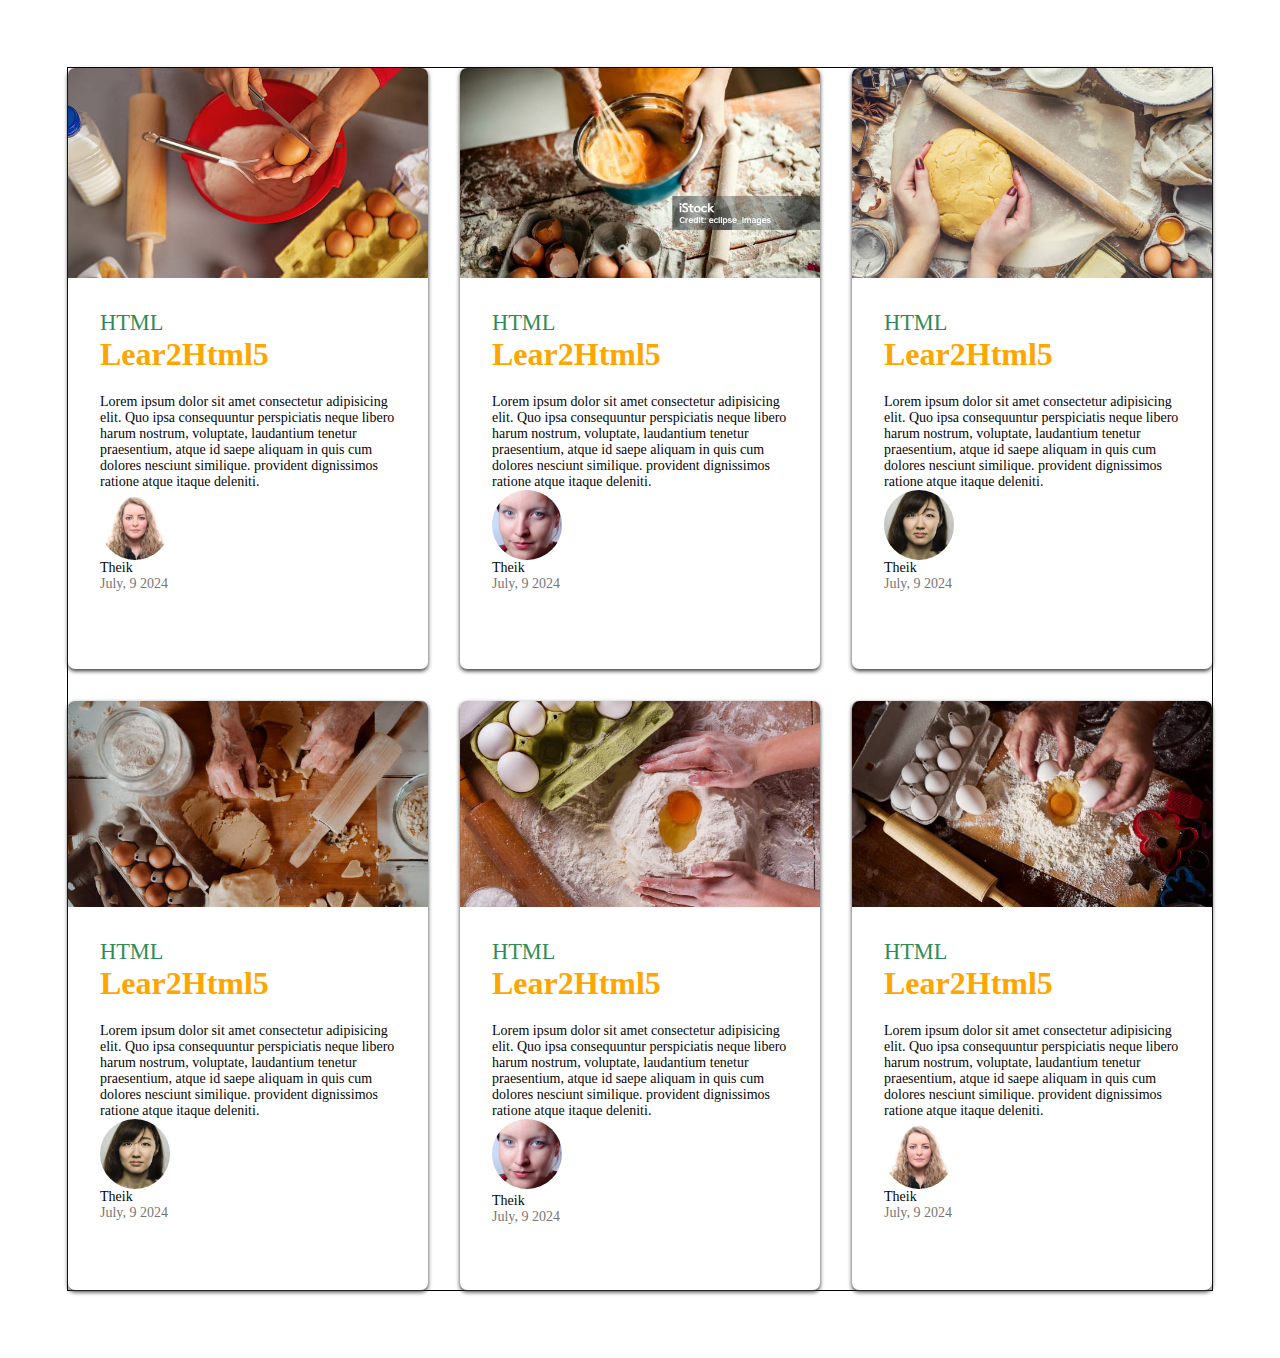
<file: index.html>
<!DOCTYPE html>
<html lang="en">
<head>
    <meta charset="UTF-8">
    <meta name="viewport" content="width=device-width, initial-scale=1.0">
    <title>Web-Layout-Card-Desing</title>
    <link rel="stylesheet" href="./style.css">
</head>
<body>
    <section class="card-container">
        <article class="card">
            <a class="card-link" href="#">
                <img src="./images/c1p.jpg" alt="baking cake image" class="card-img">
                <div class="card-body">
                    <span class="card-category">HTML</span>
                    <h2 class="card-title">Lear2Html5</h2>
                    <p class="card-description">Lorem ipsum dolor sit amet consectetur adipisicing elit. Quo ipsa consequuntur perspiciatis neque libero harum nostrum, voluptate, laudantium tenetur praesentium, atque id saepe aliquam in quis cum dolores nesciunt similique.
                    provident dignissimos ratione atque itaque deleniti.</p>
                   <div class="class card-post-info">
                    <img src="./images/f1f.jpg" alt="the girl who bake the cake" class="card-avatar">
                   </div> 
                   <div class="class card-auther">Theik
                   </div>
                   <time datetime="" class="card-date">July, 9 2024</time>

                </div>
            </a>
        </article>
        <article class="card">
            <a class="card-link" href="#">
                <img src="./images/c2p.jpg" alt="baking cake image" class="card-img">
                <div class="card-body">
                    <span class="card-category">HTML</span>
                    <h2 class="card-title">Lear2Html5</h2>
                    <p class="card-description">Lorem ipsum dolor sit amet consectetur adipisicing elit. Quo ipsa consequuntur perspiciatis neque libero harum nostrum, voluptate, laudantium tenetur praesentium, atque id saepe aliquam in quis cum dolores nesciunt similique.
                    provident dignissimos ratione atque itaque deleniti.</p>
                   <div class="card-post-info">
                    <img src="./images/f2f.jpg" alt="the girl who bake the cake" class="card-avatar">
                   </div> 
                   <div class="class card-auther">Theik
                   </div>
                   <time datetime="" class="card-date">July, 9 2024</time>

                </div>
            </a>
        </article>
  
   
        <article class="card">
            <a class="card-link" href="#">
                <img src="./images/c3p.jpg" alt="baking cake image" class="card-img">
                <div class="card-body">
                    <span class="card-category">HTML</span>
                    <h2 class="card-title">Lear2Html5</h2>
                    <p class="card-description">Lorem ipsum dolor sit amet consectetur adipisicing elit. Quo ipsa consequuntur perspiciatis neque libero harum nostrum, voluptate, laudantium tenetur praesentium, atque id saepe aliquam in quis cum dolores nesciunt similique.
                    provident dignissimos ratione atque itaque deleniti.</p>
                   <div class="card-post-info">
                    <img src="./images/f3f.jpg" alt="the girl who bake the cake" class="card-avatar">
                   </div> 
                   <div class="card-auther">Theik
                   </div>
                   <time datetime="" class="card-date">July, 9 2024</time>

                </div>
            </a>
        </article>
        <article class="card">
            <a class="card-link" href="#">
                <img src="./images/c4p.jpg" alt="baking cake image" class="card-img">
                <div class="card-body">
                    <span class="card-category">HTML</span>
                    <h2 class="card-title">Lear2Html5</h2>
                    <p class="card-description">Lorem ipsum dolor sit amet consectetur adipisicing elit. Quo ipsa consequuntur perspiciatis neque libero harum nostrum, voluptate, laudantium tenetur praesentium, atque id saepe aliquam in quis cum dolores nesciunt similique.
                    provident dignissimos ratione atque itaque deleniti.</p>
                   <div class="card-post-info">
                    <img src="./images/f3f.jpg" alt="the girl who bake the cake" class="card-avatar">
                   </div> 
                   <div class="card-auther">Theik
                   </div>
                   <time datetime="" class="card-date">July, 9 2024</time>

                </div>
            </a>
        </article>
        <article class="card">
            <a class="card-link" href="#">
                <img src="./images/c5p.jpg" alt="baking cake image" class="card-img">
                <div class="card-body">
                    <span class="card-category">HTML</span>
                    <h2 class="card-title">Lear2Html5</h2>
                    <p class="card-description">Lorem ipsum dolor sit amet consectetur adipisicing elit. Quo ipsa consequuntur perspiciatis neque libero harum nostrum, voluptate, laudantium tenetur praesentium, atque id saepe aliquam in quis cum dolores nesciunt similique.
                    provident dignissimos ratione atque itaque deleniti.</p>
                   <div class="ccard-post-info">
                    <img src="./images/f2f.jpg" alt="the girl who bake the cake" class="card-avatar">
                   </div> 
                   <div class="card-auther">Theik
                   </div>
                   <time datetime="" class="card-date">July, 9 2024</time>

                </div>
            </a>
        </article>

      <article class="card">
            <a class="card-link" href="#">
                <img src="./images/c6p.jpg" alt="baking cake image" class="card-img">
                <div class="card-body">
                    <span class="card-category">HTML</span>
                    <h2 class="card-title">Lear2Html5</h2>
                    <p class="card-description">Lorem ipsum dolor sit amet consectetur adipisicing elit. Quo ipsa consequuntur perspiciatis neque libero harum nostrum, voluptate, laudantium tenetur praesentium, atque id saepe aliquam in quis cum dolores nesciunt similique.
                    provident dignissimos ratione atque itaque deleniti.</p>
                   <div class="card-post-info">
                    <img src="./images/f1f.jpg" alt="the girl who bake the cake" class="card-avatar">
                   </div> 
                   <div class="card-auther">Theik
                   </div>
                   <time datetime="" class="card-date">July, 9 2024</time>

                </div>
            </a>
        </article>
    </section>
</body>
</html>
</file>
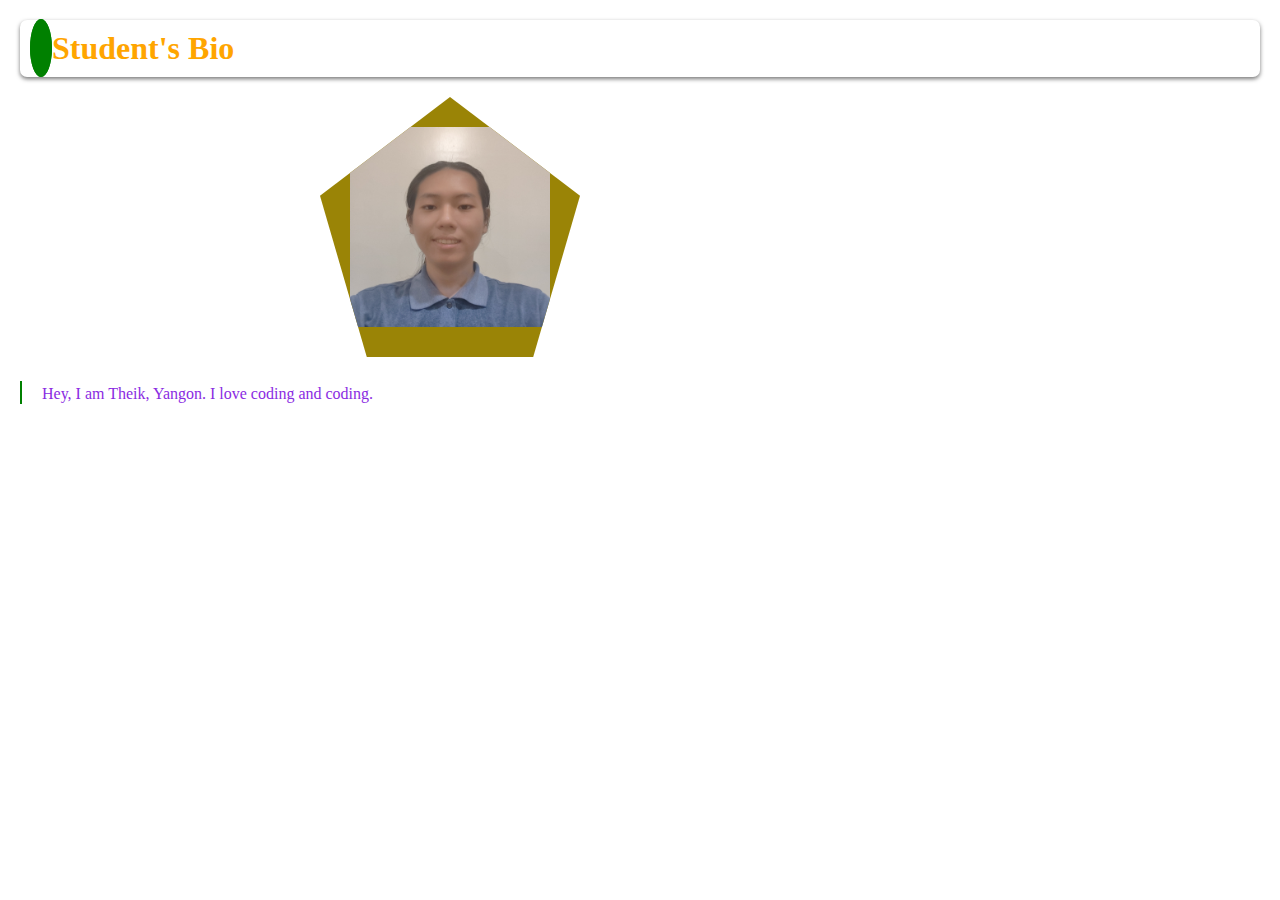
<file: Student's Bio/index.html>
<!DOCTYPE html>
<html lang="en">
<head>
    <meta charset="UTF-8">
    <meta name="viewport" content="width=device-width, initial-scale=1.0">
    <title>Student's Bio</title>
    <link rel="stylesheet" href="../Student's Bio/assets/style.css">
    <link rel="stylesheet" href="https://cdnjs.cloudflare.com/ajax/libs/font-awesome/6.5.2/css/all.min.css" integrity="sha512-SnH5WK+bZxgPHs44uWIX+LLJAJ9/2PkPKZ5QiAj6Ta86w+fsb2TkcmfRyVX3pBnMFcV7oQPJkl9QevSCWr3W6A==" crossorigin="anonymous" referrerpolicy="no-referrer" />
</head>
<body>
   <h1 class="mytitle">
    <i class="fa-solid fa-user-graduate myicon" ></i>
   </h1>
   <img src="../Student's Bio/assets/css/images/IMG_20240629_142719.jpg" alt="Student's Imag" class="myimage" id="mybio">
<p class="aboutme"><i class="fa-solid fa-pen-nib mypen"></i></p>
    <script src="../Student's Bio/assets/css/js/secript.js"></script>
    
</body>
</html>
</file>
<file: style.css>
:root {
    --primary-color:rgb(5, 5, 5);
    --card-border-radius: 7px;
    --card-title-color: orange;
    --card-category-color: seagreen;
}

* {
    margin: 0;
    padding: 0;
    box-sizing: border-box;
}

body {
    font-family: serif;
    font-size: 14px;
    display: flex;
    align-items: center;
    margin: 2rem;
}

.card-container {
    border: 1px solid #000;
    width: auto;
    display: grid;
    margin: 35px;
    gap: 2rem;
}

.card {
   /* border: 1px solid #000;*/
   box-shadow: 0px 2px 4px #333;
   border-radius: var(--card-border-radius);
   transition:all 0s ease-out;

   &:hover {
    box-shadow: 3px 6px 30px #333;
    transform: ;
   }
}

.card-link{
   text-decoration: none;
   height: 100%;
   display: flex;
   flex-direction: column;
   color: var(--primary-color);
}

.card-img {
    width: 100%;
    border-top-left-radius: var(--card-border-radius);
    border-top-right-radius: var(--card-border-radius);
    object-fit: cover;
}

.card-body {
    padding: 2rem;
    flex-grow: 1;
    display: flex;
    flex-direction: column;
}

.card-category {
    color: var(--card-category-color);
    font-size: 1.4rem;
    font-weight: 500;

}

.card-title {
    color: var(--card-title-color);
    margin-bottom: 1.3rem;
    font-family: cursive;
    font-size: 2rem;
}

.card-descripition {
    flex-grow: 1;
    margin-bottom: 1.2rem;
    line-height: 1.5;
}

.card-post-info {
    display: flex;
    align-items: center;
    gap: 1rem;

}

.card-avatar {
    width: 70px;
    height: 70px;
    border-radius: 50%;
    object-fit: cover;
}

.card-author {
    color: var(--card-category-color);
    font-family: cursive;
    font-size: 1.2rem;
}

.card-date {
    color: #777;
}

/*tablet view*/
@media (min-width: 700px) {
    .card-container {
        grid-template-columns: repeat(2, 1fr);
      
    }
    .card-img {
        width: 100%;
        height: 45%;
    }
}
/*destktop view*/
@media (min-width: 1200px) {
    .card-container {
        grid-template-columns: repeat(3, 1fr);
    }
    .card-img {
        width: 100%;
        height: 35%;
    }

}
</file>
